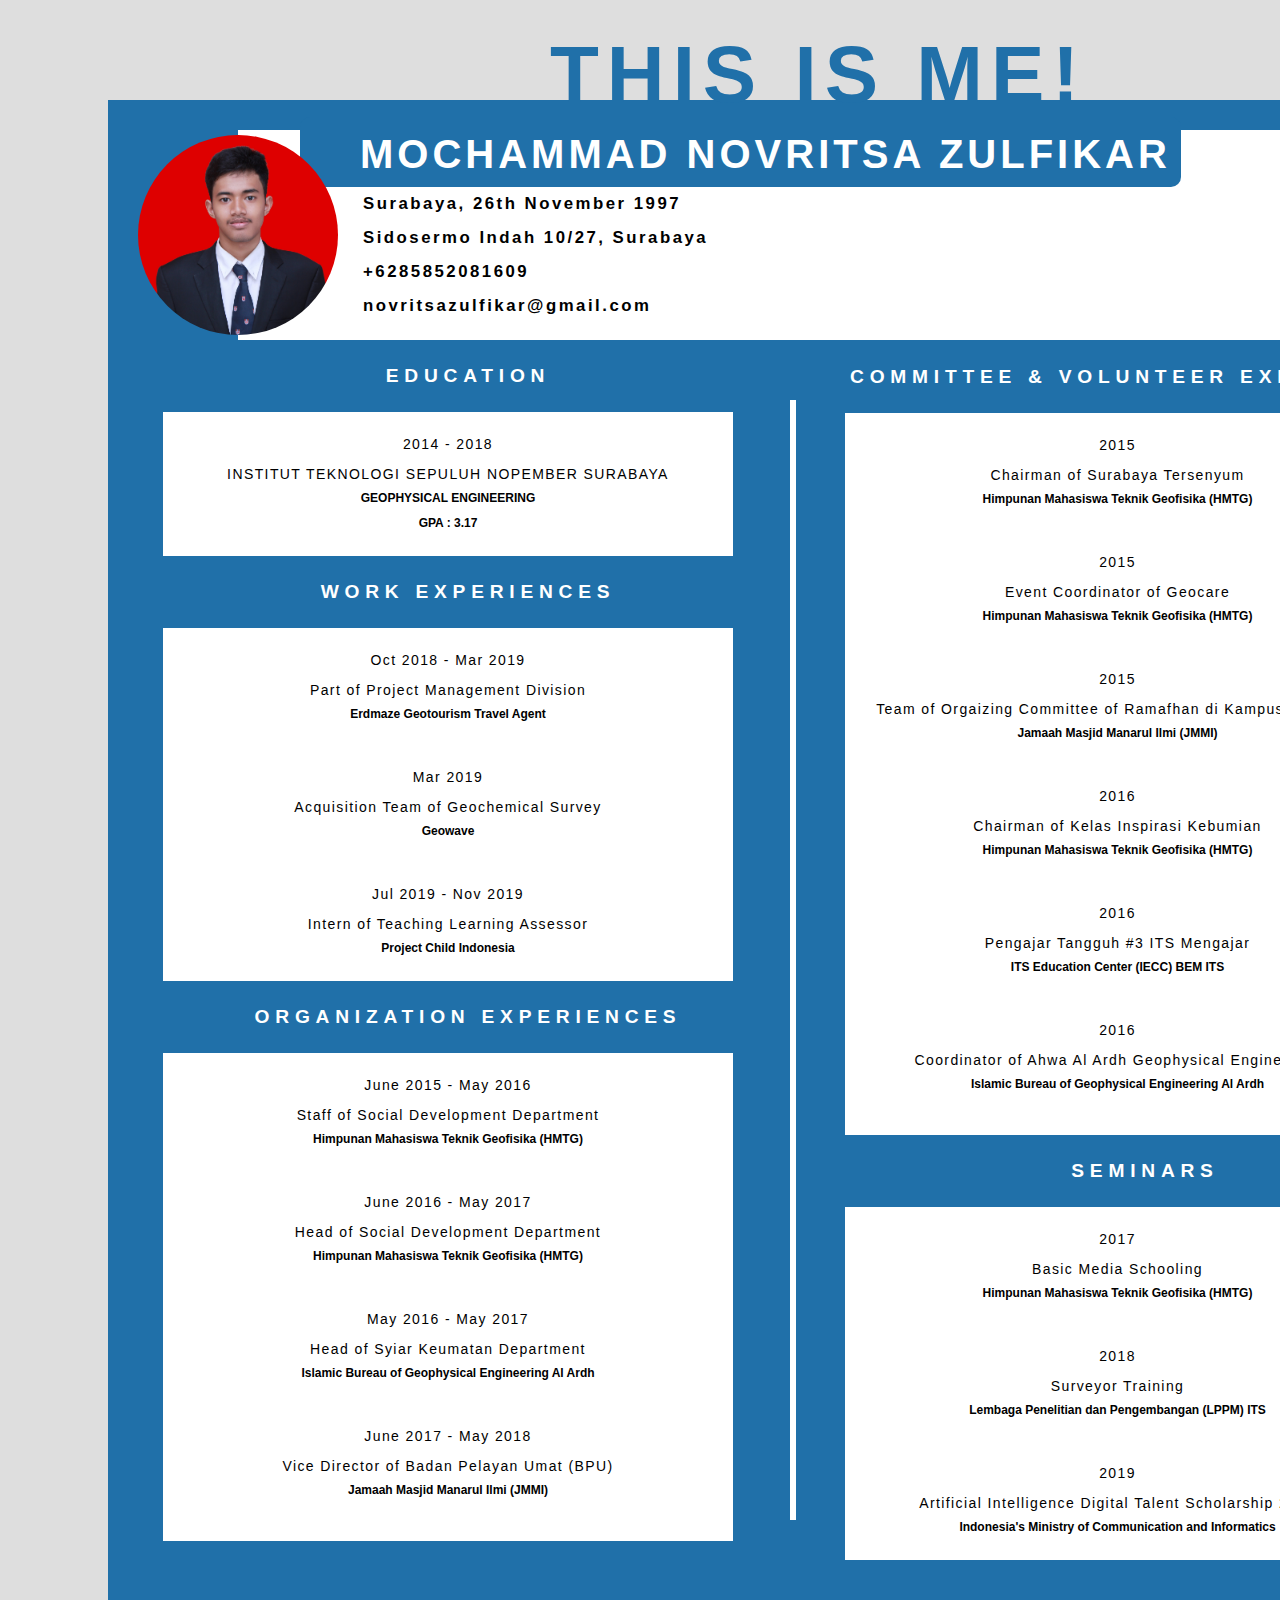
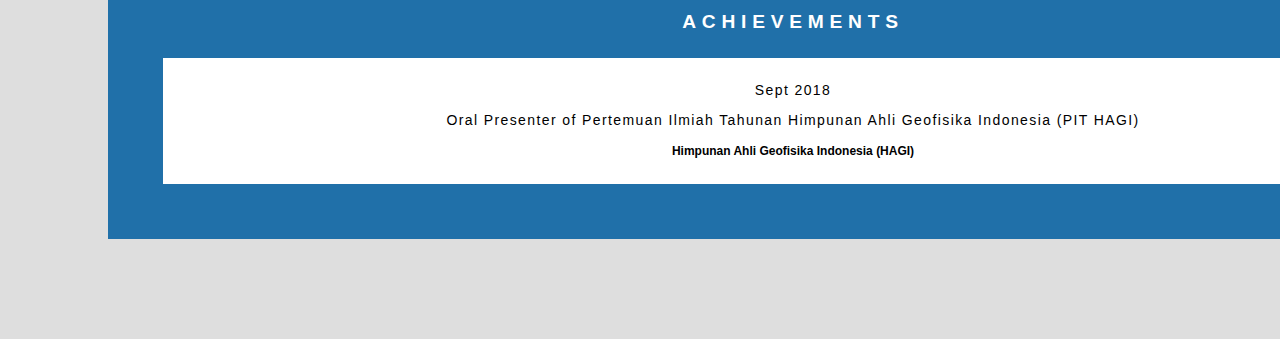
<file: Novritsa_dicoding_FP/index.html>
<!DOCTYPE html>
<html>
<head>
	<title>CV Novritsa</title>
	<link rel="stylesheet" type="text/css" href="style.css">
</head>
<body>
	<h1 id="judul">THIS IS ME!</h1>
	<div class="container">
		<img class="foto" src="novritsa.JPG" alt="foto diri">
		<div class="nama">
			<h1> MOCHAMMAD NOVRITSA ZULFIKAR</h1>
		</div>
		<div class="frame-utama">
			<h2>Surabaya, 26th November 1997</h2>
			<h2>Sidosermo Indah 10/27, Surabaya</h2>
			<h2>+6285852081609</h2>
			<h2>novritsazulfikar@gmail.com</h2>
		</div>

		<div class="container-left">
			<h2>EDUCATION</h2>
			<div class="frame universitas">
				<h3>2014 - 2018 </h3> 
				<h3>INSTITUT TEKNOLOGI SEPULUH NOPEMBER SURABAYA</h3>
				<h4>GEOPHYSICAL ENGINEERING</h4>
				<h4>GPA : 3.17</h4>
			</div>
		
			<h2>WORK EXPERIENCES</h2>
			<div class="frame work">
				<h3>Oct 2018 - Mar 2019</h3>
				<h3>Part of Project Management Division</h3>
				<h4>Erdmaze Geotourism Travel Agent</h4>
				<br>
				
				<h3>Mar 2019</h3>  
				<h3>Acquisition Team of Geochemical Survey</h3>
				<h4>Geowave</h4>
				<br>
				
				<h3>Jul 2019 - Nov 2019</h3>
				<h3>Intern of Teaching Learning Assessor</h3>
				<h4>Project Child Indonesia</h4>
			</div>
		
			<h2>ORGANIZATION EXPERIENCES</h2>
			<div class="frame organ">
				<h3>June 2015 - May 2016</h3>
				<h3>Staff of Social Development Department</h3>
				<h4>Himpunan Mahasiswa Teknik Geofisika (HMTG)</h4>
				<br>
				
				<h3>June 2016 - May 2017</h3>
				<h3>Head of Social Development Department</h3>
				<h4>Himpunan Mahasiswa Teknik Geofisika (HMTG)</h4>
				<br>

				<h3>May 2016 - May 2017</h3>
				<h3>Head of Syiar Keumatan Department</h3>
				<h4>Islamic Bureau of Geophysical Engineering Al Ardh</h4>
				<br>

				<h3>June 2017 - May 2018</h3>
				<h3>Vice Director of Badan Pelayan Umat (BPU)</h3>
				<h4>Jamaah Masjid Manarul Ilmi (JMMI)</h4>
				<br>
			</div>
		</div>

		<div class="container-right">
		<h2>COMMITTEE & VOLUNTEER EXPERIENCES</h2>
		<div class="frame panitia">
			<h3>2015</h3>
			<h3>Chairman of Surabaya Tersenyum</h3>
			<h4>Himpunan Mahasiswa Teknik Geofisika (HMTG)</h4>
			<br>

			<h3>2015</h3>
			<h3>Event Coordinator of Geocare</h3>
			<h4>Himpunan Mahasiswa Teknik Geofisika (HMTG)</h4>
			<br>

			<h3>2015</h3>
			<h3>Team of Orgaizing Committee of Ramafhan di Kampus (RDK) 37</h3>
			<h4>Jamaah Masjid Manarul Ilmi (JMMI)</h4>
			<br>

			<h3>2016</h3>
			<h3>Chairman of Kelas Inspirasi Kebumian</h3>
			<h4>Himpunan Mahasiswa Teknik Geofisika (HMTG)</h4>
			<br>

			<h3>2016</h3>
			<h3>Pengajar Tangguh #3 ITS Mengajar</h3>
			<h4>ITS Education Center (IECC) BEM ITS</h4>
			<br>

			<h3>2016</h3>
			<h3>Coordinator of Ahwa Al Ardh Geophysical Engineering</h3>
			<h4>Islamic Bureau of Geophysical Engineering Al Ardh</h4>
			<br>

		</div>
		<h2>SEMINARS</h2>
		<div class="frame seminar">
			<h3>2017</h3>
			<h3>Basic Media Schooling</h3>
			<h4>Himpunan Mahasiswa Teknik Geofisika (HMTG)</h4>
			<br>

			<h3>2018</h3>
			<h3>Surveyor Training</h3>
			<h4>Lembaga Penelitian dan Pengembangan (LPPM) ITS</h4>
			<br>

			<h3>2019</h3>
			<h3>Artificial Intelligence Digital Talent Scholarship 2019</h3>
			<h4>Indonesia's Ministry of Communication and Informatics</h4>
		</div>
		</div>

		<div class="vl"></div>
		
		
		<h2 id="sub-judul">ACHIEVEMENTS</h2>
		<div class="frame">
			<h3>Sept 2018</h3>
			<h3>Oral Presenter of Pertemuan Ilmiah Tahunan Himpunan Ahli Geofisika Indonesia (PIT HAGI)</h3>
			<h4>Himpunan Ahli Geofisika Indonesia (HAGI)</h4>
		</div>
	</div>
</body>
</html>
</file>
<file: Novritsa_dicoding_FP/style.css>
body {
	background: #dedede;
	font-family: 'Roboto', sans-serif;
}

.container {
	width: 1310px;
	margin: 100px;
	padding: 30px;
	background-color: #2070a9;
}

.container-left {
	width: 660px;
	height: 1230px;
	background-color: #2070a9;
	position: relative;
}

.container-right{
	top: 350px;
	width: 650px;
	height: 1230px;
	background-color: #2070a9;
	position: absolute;
	left: 820px;
}

.foto {
	border-radius: 50%;
	width: 200px;
	top: 135px;
	position: absolute;
	z-index: 3;
}

.frame {
	background-color: #ffffff;
	padding: 10px;
	margin: 25px;
	text-align: left;
}

.universitas {
	width: 550px;
	height: auto;
}

.work {
	width: 550px;
	height: auto;
}

.organ {
	width: 550px;
	height: auto;
}

.panitia{
	width: 525px;
	height: auto;
}

.seminar{
	width: 525px;
	height: auto;
}

.frame-utama {
	left: 100px;
	background-color: #ffffff;
	padding: 50px 30px 30px 125px;
	height: 130px;
	width: 1000px;
	position: relative;
	z-index: 1;
	margin-bottom: 25px;
}

.vl {
	border-left: 6px solid white;
	height: 1120px;
	position: absolute;
	left: 790px;
	top: 400px;
}

h1{
	font-size: 2.5em;
	letter-spacing: 0.1em;
	margin-bottom: 40px;
	text-transform: uppercase;
	text-align: center;
}

.nama h1 {
	left: 300px;
	background-color: #2070a9;
	position: absolute;
	z-index: 2;
	top: 90px;
	color: white;
	padding: 15px 10px 10px 60px;
	border-radius: 10px;
}
h2{
	font-size: 1.2em;
	text-align: center;
	letter-spacing: 0.3em;
	color: black;
}

.frame-utama h2 {
	text-align: left;
	font-size: 1.05em;
	letter-spacing: 2.5px;
}

h3 {
	font-size: 14px;
	letter-spacing: 0.1em;
	text-align: center;
	font-weight: 200;
}

h4 {
	font-size: 12px;
	text-align: center;
}
.container-left h2 {
    color: white;
}

.container-right h2 {
    color: white;
}

.container-left h4 {
	margin-top: -5px;
}

.container-right h4 {
	margin-top: -5px;
}

#sub-judul {
	color: white;
}

#judul {
	color: #2070a9;
	position: absolute;
	top: -25px;
	left: 550px;
	text-align: center;
	font-size: 5em;
}
</file>
